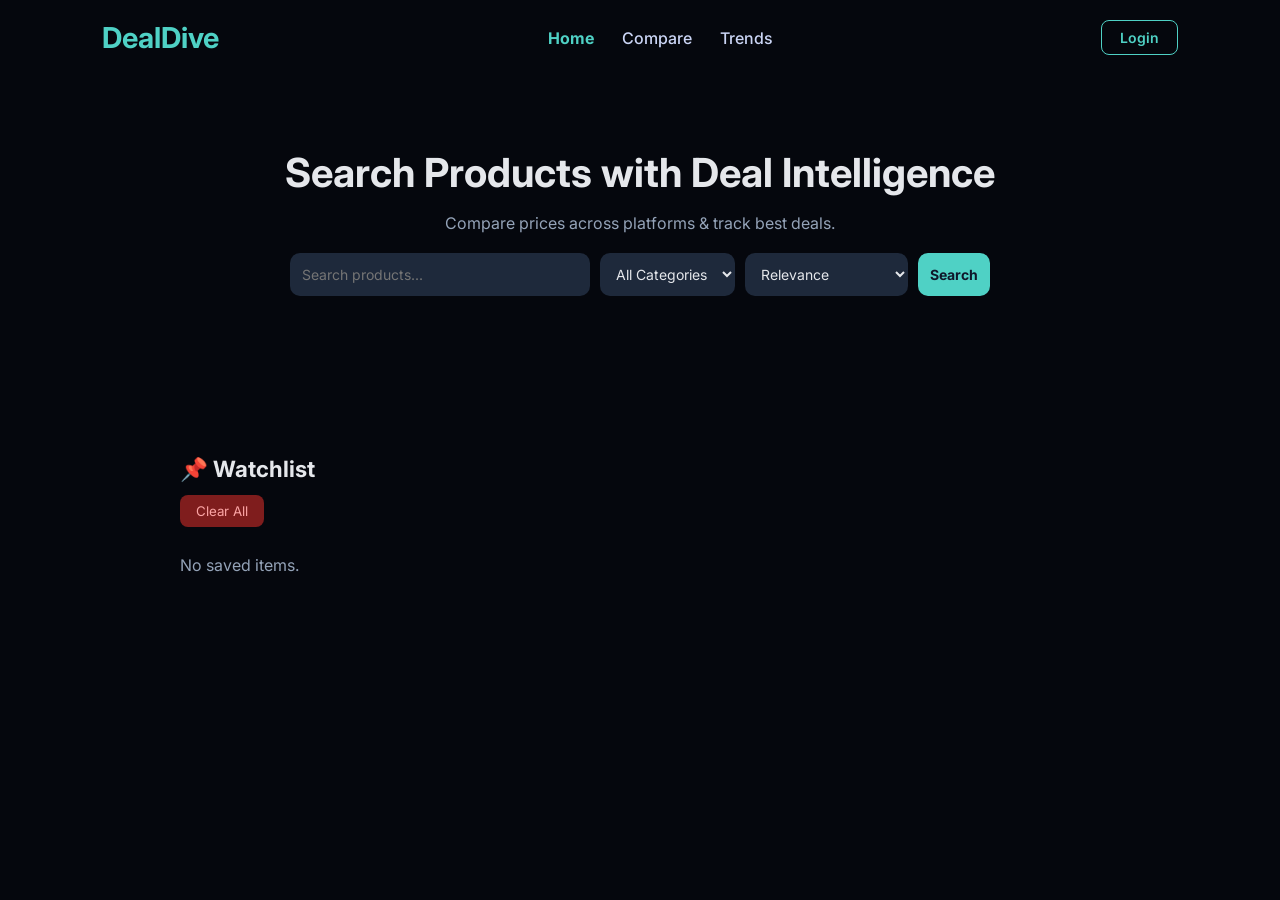
<file: index.html>
<!DOCTYPE html>
<html lang="en">

<head>
    <meta charset="UTF-8" />
    <meta name="viewport" content="width=device-width, initial-scale=1.0" />
    <title>DealDive – Smart Price Intelligence</title>
    <link href="https://fonts.googleapis.com/css2?family=Inter:wght@300;400;600;700&display=swap" rel="stylesheet">
    <link rel="stylesheet" href="./style.css">
</head>

<body>

<!-- ================= HEADER ================= -->
<header>
    <div class="logo">DealDive</div>
    <nav>
        <a href="./index.html" class="active">Home</a>
        <a href="./compare.html">Compare</a>
        <a href="./trends.html">Trends</a>
    </nav>
    <!-- FIX: auth-buttons div is referenced by updateAuthButton() in script.js -->
    <div class="auth-buttons">
        <button onclick="openLogin()">Login</button>
    </div>
</header>

<!-- ================= HERO ================= -->
<section class="hero">
    <h1>Search Products with Deal Intelligence</h1>
    <p>Compare prices across platforms &amp; track best deals.</p>

    <div class="search-box">
        <input id="searchInput"
               type="text"
               placeholder="Search products..."
               autocomplete="off"
               onkeyup="if(event.key==='Enter'){searchProduct()}">

        <select id="categorySelect" onchange="searchProduct()">
            <option value="all">All Categories</option>
            <option value="mobile">Mobiles</option>
            <option value="laptop">Laptops</option>
            <option value="headphones">Headphones</option>
            <option value="watch">Watches</option>
            <option value="shoes">Shoes</option>
            <option value="accessory">Accessories</option>
        </select>

        <select id="sortSelect" onchange="applySortAndFilter()">
            <option value="relevance">Relevance</option>
            <option value="low">Price: Low → High</option>
            <option value="high">Price: High → Low</option>
        </select>

        <button onclick="searchProduct()">Search</button>
    </div>

    <div id="statusMsg" style="margin-top:10px;color:#94a3b8;"></div>
    <div id="suggestions"></div>
    <div id="results"></div>
</section>

<!-- ================= WATCHLIST ================= -->
<section id="watchlistBox">
    <h2>📌 Watchlist</h2>
    <button onclick="watchlist=[]; localStorage.removeItem('watchlist'); displayWatchlist();"
            style="background:#7f1d1d;color:#fca5a5;border:none;padding:8px 16px;
                   border-radius:8px;margin-bottom:12px;">
        Clear All
    </button>
    <div id="watchlist"></div>
</section>

<!-- ================= LOGIN MODAL ================= -->
<div id="loginModal" class="modal">
    <div class="modal-box">
        <h2>Login</h2>
        <input id="username" placeholder="Username">
        <input id="password" type="password" placeholder="Password">
        <button onclick="loginUser()">Login</button>
        <p onclick="signupUser()" style="cursor:pointer;color:#4fd1c5;margin-top:10px;font-size:14px;">
            Don't have an account? Sign up
        </p>
        <span onclick="closeLogin()">✖</span>
    </div>
</div>

<script src="./script.js"></script>
</body>
</html>
</file>
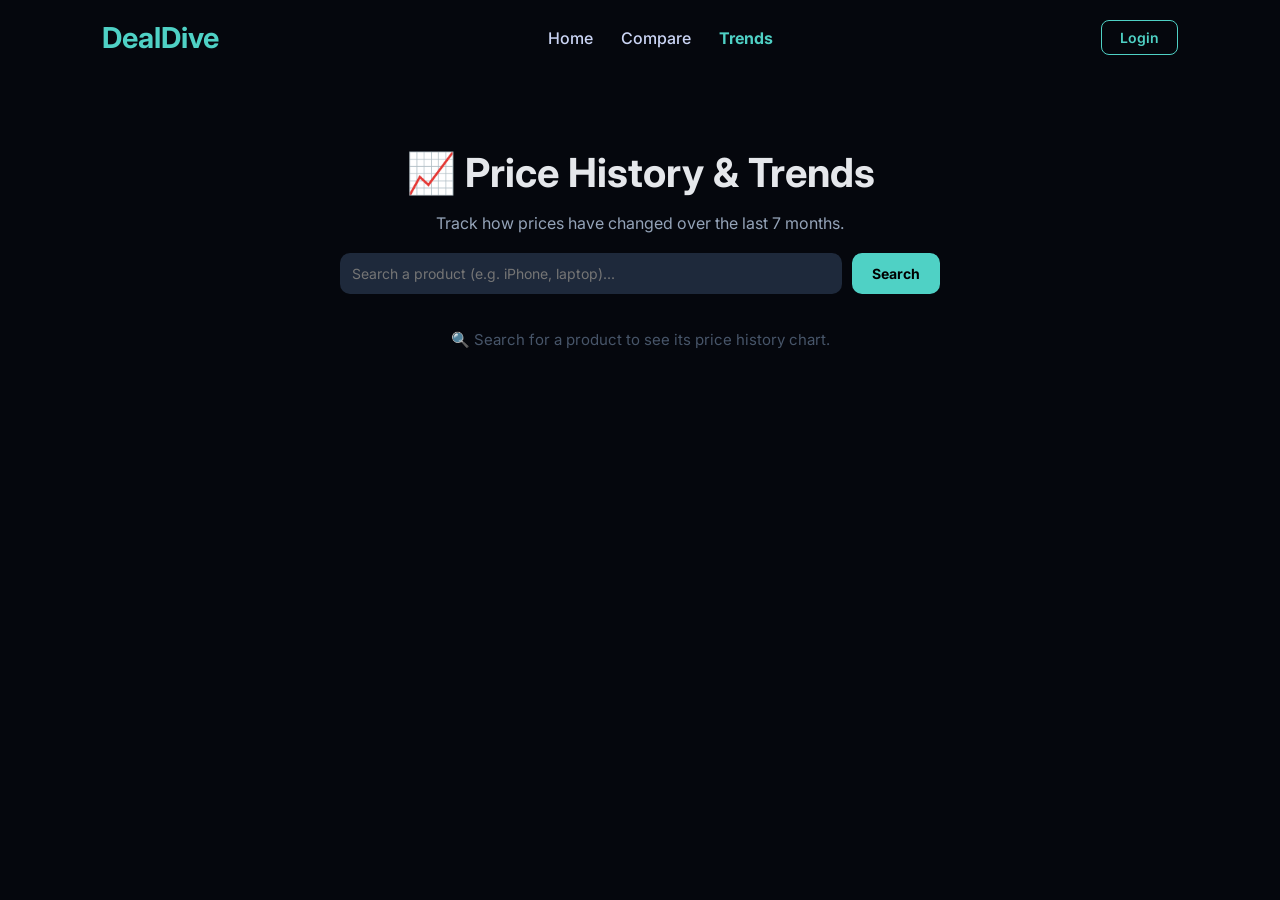
<file: trends.html>
<!DOCTYPE html>
<html lang="en">

<head>
    <meta charset="UTF-8" />
    <meta name="viewport" content="width=device-width, initial-scale=1.0" />
    <title>DealDive – Price Trends</title>

    <link href="https://fonts.googleapis.com/css2?family=Inter:wght@300;400;600;700&display=swap" rel="stylesheet">
    <link rel="stylesheet" href="./style.css">

    <style>
        /* ===== TRENDS PAGE STYLES ===== */
        .trends-search {
            display: flex;
            gap: 10px;
            justify-content: center;
            margin: 20px auto;
            max-width: 600px;
            flex-wrap: wrap;
        }

        .trends-search input {
            flex: 1;
            min-width: 200px;
            padding: 12px;
            border-radius: 10px;
            border: none;
            font-size: 14px;
            background: #1e293b;
            color: #e5e7eb;
        }

        .trends-search button {
            padding: 12px 20px;
            background: var(--accent);
            border: none;
            border-radius: 10px;
            font-weight: bold;
            font-size: 14px;
        }

        /* ===== PRODUCT CHIPS ===== */
        .product-list {
            display: flex;
            flex-wrap: wrap;
            gap: 10px;
            justify-content: center;
            max-width: 900px;
            margin: 16px auto;
        }

        .product-chip {
            background: #1e293b;
            color: #cbd5e1;
            padding: 8px 14px;
            border-radius: 20px;
            cursor: pointer;
            font-size: 13px;
            transition: 0.2s;
            border: 1px solid #334155;
        }

        .product-chip:hover,
        .product-chip.active {
            background: var(--accent);
            color: #0f172a;
            border-color: var(--accent);
            font-weight: 600;
        }

        /* ===== STATS ===== */
        .price-stats {
            display: flex;
            gap: 16px;
            justify-content: center;
            flex-wrap: wrap;
            margin: 24px auto;
            max-width: 800px;
        }

        .stat-card {
            background: #0f172a;
            border: 1px solid #1e293b;
            border-radius: 12px;
            padding: 16px 24px;
            min-width: 140px;
            text-align: center;
        }

        .stat-card h4 {
            margin: 0 0 8px 0;
            color: #64748b;
            font-size: 13px;
            font-weight: 500;
            text-transform: uppercase;
            letter-spacing: 0.05em;
        }

        .stat-card .value {
            font-size: 1.4rem;
            font-weight: 700;
        }

        .value.teal  { color: #4fd1c5; }
        .value.green { color: #22c55e; }
        .value.red   { color: #ef4444; }

        /* ===== CHART AREA ===== */
        #chartArea {
            max-width: 820px;
            margin: 24px auto;
        }

        /* BAR CHART */
        .bar-chart-wrapper {
            background: #0f172a;
            border-radius: 14px;
            padding: 20px;
            margin-bottom: 24px;
        }

        .bar-chart-title {
            font-size: 15px;
            font-weight: 600;
            color: #94a3b8;
            margin-bottom: 14px;
            text-align: left;
        }

        .bar-chart {
            display: flex;
            align-items: flex-end;
            gap: 10px;
            height: 180px;
            padding: 0 4px;
        }

        .bar-col {
            display: flex;
            flex-direction: column;
            align-items: center;
            flex: 1;
            height: 100%;
            justify-content: flex-end;
        }

        .bar-fill {
            width: 100%;
            border-radius: 6px 6px 0 0;
            transition: height 0.4s ease;
            min-height: 4px;
            position: relative;
        }

        .bar-fill:hover .bar-tooltip {
            display: block;
        }

        .bar-tooltip {
            display: none;
            position: absolute;
            top: -30px;
            left: 50%;
            transform: translateX(-50%);
            background: #334155;
            color: #e2e8f0;
            font-size: 11px;
            padding: 3px 7px;
            border-radius: 6px;
            white-space: nowrap;
            z-index: 10;
        }

        .bar-label {
            font-size: 10px;
            color: #64748b;
            margin-top: 6px;
            text-align: center;
            max-width: 100%;
            overflow: hidden;
            text-overflow: ellipsis;
            white-space: nowrap;
        }

        /* LINE CHART */
        .line-chart-wrapper {
            background: #0f172a;
            border-radius: 14px;
            padding: 20px;
        }

        .line-chart-title {
            font-size: 15px;
            font-weight: 600;
            color: #94a3b8;
            margin-bottom: 4px;
        }

        .line-chart-subtitle {
            font-size: 13px;
            color: #475569;
            margin-bottom: 12px;
        }

        #lineChart {
            width: 100%;
            height: auto;
            border-radius: 8px;
        }

        /* ===== NO RESULTS ===== */
        #noResults p {
            color: #475569;
            font-size: 15px;
        }

        /* ===== STORE BADGE ===== */
        .store-badge {
            display: inline-block;
            padding: 2px 8px;
            border-radius: 4px;
            font-size: 11px;
            font-weight: 600;
            margin-left: 6px;
        }
    </style>
</head>

<body>

<header>
    <div class="logo">DealDive</div>
    <nav>
        <a href="./index.html">Home</a>
        <a href="./compare.html">Compare</a>
        <a href="./trends.html" class="active">Trends</a>
    </nav>
    <div class="auth-buttons">
        <button onclick="location.href='./index.html'">Login</button>
    </div>
</header>

<section class="hero">
    <h1>📈 Price History &amp; Trends</h1>
    <p>Track how prices have changed over the last 7 months.</p>

    <div class="trends-search">
        <input id="trendSearchInput"
               type="text"
               placeholder="Search a product (e.g. iPhone, laptop)..."
               autocomplete="off"
               onkeyup="if(event.key==='Enter') searchTrends()" />
        <button onclick="searchTrends()">Search</button>
    </div>

    <!-- PRODUCT CHIPS -->
    <div id="productChips" class="product-list"></div>

    <!-- PLACEHOLDER -->
    <div id="noResults">
        <p>🔍 Search for a product to see its price history chart.</p>
    </div>

    <!-- STATS -->
    <div class="price-stats" id="priceStats" style="display:none;">
        <div class="stat-card">
            <h4>Current Price</h4>
            <div class="value teal" id="statCurrent">-</div>
        </div>
        <div class="stat-card">
            <h4>Lowest Ever</h4>
            <div class="value green" id="statLowest">-</div>
        </div>
        <div class="stat-card">
            <h4>Highest Ever</h4>
            <div class="value red" id="statHighest">-</div>
        </div>
        <div class="stat-card">
            <h4>Total Drop</h4>
            <div class="value green" id="statDrop">-</div>
        </div>
        <div class="stat-card">
            <h4>Store</h4>
            <div class="value teal" id="statStore">-</div>
        </div>
    </div>

    <!-- CHARTS -->
    <div id="chartArea" style="display:none;">

        <!-- BAR CHART -->
        <div class="bar-chart-wrapper">
            <div class="bar-chart-title" id="chartTitle">Monthly Price History</div>
            <div class="bar-chart" id="barChart"></div>
        </div>

        <!-- SVG LINE CHART -->
        <div class="line-chart-wrapper">
            <div class="line-chart-title">Price Trend Line</div>
            <div class="line-chart-subtitle" id="lineChartSub"></div>
            <svg id="lineChart" viewBox="0 0 700 260" preserveAspectRatio="xMidYMid meet"></svg>
        </div>

    </div>
</section>

<script>
/* ================= DATA ================= */
var ALL_PRODUCTS = [];
var trendMatches  = [];
var activeChip    = 0;

document.addEventListener("DOMContentLoaded", loadData);

async function loadData() {
    try {
        const [a, f, m] = await Promise.all([
            fetch('./amazon.json').then(r => r.json()),
            fetch('./flipkart.json').then(r => r.json()),
            fetch('./meesho.json').then(r => r.json())
        ]);
        ALL_PRODUCTS = [...a, ...f, ...m];
    } catch (e) {
        console.error("Data load failed:", e);
        document.getElementById("noResults").innerHTML =
            "<p style='color:#ef4444'>⚠️ Could not load product data. Make sure JSON files are in the same folder.</p>";
    }
}

/* ================= SEARCH ================= */
function searchTrends() {
    const input = document.getElementById("trendSearchInput");
    if (!input) return;

    const query = input.value.toLowerCase().trim();
    if (!query) return;

    if (!ALL_PRODUCTS.length) {
        alert("Data not loaded yet. Please wait a moment and try again.");
        return;
    }

    trendMatches = ALL_PRODUCTS.filter(p =>
        p.title.toLowerCase().includes(query) ||
        (p.category && p.category.toLowerCase().includes(query))
    );

    const chips    = document.getElementById("productChips");
    const noResults = document.getElementById("noResults");

    if (trendMatches.length === 0) {
        chips.innerHTML = "";
        document.getElementById("priceStats").style.display  = "none";
        document.getElementById("chartArea").style.display   = "none";
        noResults.innerHTML = "<p style='color:#ef4444'>No results found for \"" + query + "\". Try a different keyword.</p>";
        noResults.style.display = "block";
        return;
    }

    noResults.style.display = "none";
    activeChip = 0;

    chips.innerHTML = trendMatches.map((p, i) => {
        const storeColor = p.store === "Amazon" ? "#ff9900" : p.store === "Flipkart" ? "#2874f0" : "#f43397";
        return `
            <div class="product-chip ${i === 0 ? 'active' : ''}"
                 id="chip-${i}"
                 onclick="selectChip(${i})">
                ${p.title.length > 35 ? p.title.substring(0, 35) + "…" : p.title}
                <span class="store-badge" style="background:${storeColor}22;color:${storeColor};">${p.store}</span>
            </div>
        `;
    }).join("");

    showPriceHistory(0);
}

/* ================= CHIP SELECTION ================= */
function selectChip(index) {
    // Remove active from old chip
    const oldChip = document.getElementById("chip-" + activeChip);
    if (oldChip) oldChip.classList.remove("active");

    activeChip = index;

    const newChip = document.getElementById("chip-" + index);
    if (newChip) newChip.classList.add("active");

    showPriceHistory(index);
}

/* ================= SHOW STATS + CHARTS ================= */
function showPriceHistory(index) {
    const product = trendMatches[index];
    if (!product || !product.priceHistory || product.priceHistory.length === 0) return;

    const history = product.priceHistory;
    const prices  = history.map(p => p.price);
    const dates   = history.map(p => {
        const d = new Date(p.date);
        return d.toLocaleString('default', { month: 'short', year: '2-digit' });
    });

    const current  = prices[prices.length - 1];
    const lowest   = Math.min(...prices);
    const highest  = Math.max(...prices);
    const drop     = highest - current;
    const dropPct  = highest > 0 ? Math.round((drop / highest) * 100) : 0;

    // Update stats
    document.getElementById("statCurrent").textContent = "₹" + current.toLocaleString();
    document.getElementById("statLowest").textContent  = "₹" + lowest.toLocaleString();
    document.getElementById("statHighest").textContent = "₹" + highest.toLocaleString();
    document.getElementById("statDrop").textContent    = "₹" + drop.toLocaleString() + " (" + dropPct + "%)";
    document.getElementById("statStore").textContent   = product.store;

    document.getElementById("priceStats").style.display = "flex";
    document.getElementById("chartArea").style.display  = "block";

    // Chart title
    document.getElementById("chartTitle").textContent =
        (product.title.length > 50 ? product.title.substring(0, 50) + "…" : product.title) + " — Price History";

    document.getElementById("lineChartSub").textContent =
        product.store + " · " + dates[0] + " → " + dates[dates.length - 1];

    // Render charts
    renderBarChart(prices, dates, lowest, highest);
    renderLineChart(prices, dates);
}

/* ================= BAR CHART ================= */
function renderBarChart(prices, dates, lowest, highest) {
    const container = document.getElementById("barChart");
    if (!container) return;

    const range = highest - lowest || 1;

    // Store color gradient: teal → blue
    const barColors = [
        "#4fd1c5","#38bdf8","#818cf8","#a78bfa","#f472b6","#fb923c","#facc15"
    ];

    container.innerHTML = prices.map((price, i) => {
        const heightPct = 20 + Math.round(((price - lowest) / range) * 75); // 20%–95%
        const color = barColors[i % barColors.length];
        const isLowest  = price === lowest;
        const isHighest = price === highest;
        const tag = isLowest ? " 🟢" : isHighest ? " 🔴" : "";

        return `
            <div class="bar-col">
                <div class="bar-fill"
                     style="height:${heightPct}%;background:${color};position:relative;">
                    <div class="bar-tooltip">₹${price.toLocaleString()}${tag}</div>
                </div>
                <div class="bar-label">${dates[i]}</div>
            </div>
        `;
    }).join("");
}

/* ================= SVG LINE CHART ================= */
function renderLineChart(prices, dates) {
    const svg = document.getElementById("lineChart");
    if (!svg) return;

    const W = 700, H = 260;
    const padL = 70, padR = 20, padT = 20, padB = 40;
    const chartW = W - padL - padR;
    const chartH = H - padT - padB;

    const minP = Math.min(...prices);
    const maxP = Math.max(...prices);
    const range = maxP - minP || 1;
    const n = prices.length;

    // Compute points
    const pts = prices.map((p, i) => ({
        x: padL + (i / (n - 1)) * chartW,
        y: padT + (1 - (p - minP) / range) * chartH,
        price: p,
        date: dates[i]
    }));

    // Build smooth path (cubic bezier)
    let pathD = `M ${pts[0].x} ${pts[0].y}`;
    for (let i = 1; i < pts.length; i++) {
        const cx = (pts[i - 1].x + pts[i].x) / 2;
        pathD += ` C ${cx} ${pts[i - 1].y}, ${cx} ${pts[i].y}, ${pts[i].x} ${pts[i].y}`;
    }

    // Area fill path
    const areaD = pathD +
        ` L ${pts[pts.length - 1].x} ${padT + chartH}` +
        ` L ${pts[0].x} ${padT + chartH} Z`;

    // Y-axis grid lines + labels (5 ticks)
    let gridLines = "";
    let yLabels   = "";
    const ticks = 5;
    for (let t = 0; t <= ticks; t++) {
        const val  = minP + (range / ticks) * t;
        const yPos = padT + (1 - (t / ticks)) * chartH;
        gridLines += `<line x1="${padL}" y1="${yPos}" x2="${W - padR}" y2="${yPos}"
                            stroke="#1e293b" stroke-width="1"/>`;
        yLabels += `<text x="${padL - 8}" y="${yPos + 4}" fill="#475569" font-size="11"
                          text-anchor="end">₹${Math.round(val / 1000)}k</text>`;
    }

    // X-axis labels
    let xLabels = "";
    pts.forEach((p, i) => {
        // show every label if ≤ 7, else every other
        if (n <= 7 || i % 2 === 0) {
            xLabels += `<text x="${p.x}" y="${padT + chartH + 20}" fill="#475569"
                              font-size="11" text-anchor="middle">${p.date}</text>`;
        }
    });

    // Dots + tooltips
    let dots = "";
    pts.forEach(p => {
        const isMin = p.price === minP;
        const isMax = p.price === maxP;
        const dotColor = isMin ? "#22c55e" : isMax ? "#ef4444" : "#4fd1c5";
        dots += `
            <circle cx="${p.x}" cy="${p.y}" r="5" fill="${dotColor}" stroke="#0f172a" stroke-width="2">
                <title>₹${p.price.toLocaleString()} (${p.date})</title>
            </circle>
        `;
        // Price label on min/max
        if (isMin || isMax) {
            const labelY = isMax ? p.y - 12 : p.y + 18;
            dots += `<text x="${p.x}" y="${labelY}" fill="${dotColor}" font-size="11"
                           text-anchor="middle" font-weight="bold">₹${p.price.toLocaleString()}</text>`;
        }
    });

    svg.innerHTML = `
        <!-- Grid -->
        ${gridLines}
        ${yLabels}
        ${xLabels}

        <!-- Area fill -->
        <defs>
            <linearGradient id="areaGrad" x1="0" y1="0" x2="0" y2="1">
                <stop offset="0%"   stop-color="#4fd1c5" stop-opacity="0.25"/>
                <stop offset="100%" stop-color="#4fd1c5" stop-opacity="0"/>
            </linearGradient>
        </defs>
        <path d="${areaD}" fill="url(#areaGrad)"/>

        <!-- Line -->
        <path d="${pathD}" fill="none" stroke="#4fd1c5" stroke-width="2.5" stroke-linejoin="round"/>

        <!-- Dots -->
        ${dots}
    `;
}
</script>

</body>
</html>
</file>
<file: style.css>
* {
  box-sizing: border-box;
  font-family: 'Inter', sans-serif;
}

body {
  margin: 0;
  background: #05070d;
  color: #e5e7eb;
}

/* ===== VARIABLES ===== */
:root {
  --card: #0f172a;
  --accent: #4fd1c5;
  --good: #22c55e;
}

/* ===== HEADER ===== */
header {
  padding: 20px 8%;
  display: flex;
  justify-content: space-between;
  align-items: center;
}

.logo {
  color: var(--accent);
  font-size: 1.8rem;
  font-weight: bold;
}

/* NAV */
nav a {
  margin: 0 12px;
  color: #cbd5f5;
  text-decoration: none;
  font-weight: 500;
}

nav a:hover {
  color: var(--accent);
}

nav a.active {
  color: var(--accent);
  font-weight: bold;
}

/* ===== HERO ===== */
.hero {
  text-align: center;
  padding: 40px 20px;
}

.hero h1 {
  font-size: 2.5rem;
  margin-bottom: 10px;
}

.hero p {
  color: #94a3b8;
}

/* ===== SEARCH BOX ===== */
.search-box {
  display: flex;
  gap: 10px;
  margin: 20px auto;
  max-width: 700px;
  justify-content: center;
  flex-wrap: wrap;
}

.search-box input,
.search-box select,
.search-box button {
  padding: 12px;
  border-radius: 10px;
  border: none;
  font-size: 14px;
}

.search-box input {
  flex: 1;
  min-width: 200px;
  background: #1e293b;
  color: #e5e7eb;
}

.search-box select {
  background: #1e293b;
  color: #e5e7eb;
  cursor: pointer;
}

.search-box button {
  background: var(--accent);
  color: #0f172a;
  cursor: pointer;
  font-weight: bold;
}

/* ===== RESULTS GRID ===== */
#results {
  display: grid;
  grid-template-columns: repeat(auto-fit, minmax(250px, 1fr));
  gap: 20px;
  padding: 20px;
}

/* ===== PRODUCT CARD ===== */
.product-card {
  background: var(--card);
  padding: 15px;
  border-radius: 15px;
  transition: 0.3s;
  position: relative;
}

.product-card:hover {
  transform: translateY(-5px);
  box-shadow: 0 8px 30px rgba(79, 209, 197, 0.1);
}

.product-card img {
  width: 100%;
  height: 200px;
  object-fit: contain;
  background: white;
  border-radius: 10px;
  display: block;
}

.product-card img + h3 {
  margin-top: 10px;
}

.product-card h3 {
  font-size: 15px;
  margin: 10px 0;
  line-height: 1.4;
}

.product-card p {
  margin: 5px 0;
}

.product-card a {
  display: inline-block;
}

/* ===== BEST DEAL TAG ===== */
.best-deal {
  position: absolute;
  top: 10px;
  right: 10px;
  background: var(--good);
  color: #0f172a;
  padding: 4px 8px;
  border-radius: 6px;
  font-size: 11px;
  font-weight: 700;
}

/* ===== SUGGESTIONS ===== */
#suggestions {
  max-width: 600px;
  margin: auto;
}

#suggestions div {
  padding: 10px;
  cursor: pointer;
}

#suggestions div:hover {
  background: #1e293b;
}

/* ===== WATCHLIST ===== */
#watchlistBox {
  padding: 20px 40px;
  max-width: 1000px;
  margin: 0 auto;
}

#watchlistBox h2 {
  font-size: 1.4rem;
  margin-bottom: 12px;
}

.watch-item {
  background: #101a36;
  margin: 10px 0;
  padding: 14px 18px;
  border-radius: 12px;
  border: 1px solid #1e293b;
}

/* ===== BUTTONS ===== */
button {
  cursor: pointer;
  transition: 0.2s;
  font-family: 'Inter', sans-serif;
}

button:hover {
  transform: scale(1.03);
  opacity: 0.9;
}

/* ===== LOGIN MODAL ===== */
.modal {
  display: none;
  position: fixed;
  top: 0;
  left: 0;
  width: 100%;
  height: 100%;
  background: rgba(0, 0, 0, 0.7);
  justify-content: center;
  align-items: center;
  z-index: 999;
}

.modal-box {
  background: #0f172a;
  padding: 28px;
  border-radius: 14px;
  width: 320px;
  position: relative;
  border: 1px solid #1e293b;
}

.modal-box h2 {
  margin: 0 0 16px 0;
  color: var(--accent);
}

.modal-box input {
  width: 100%;
  margin: 8px 0;
  padding: 10px;
  border-radius: 8px;
  border: 1px solid #334155;
  background: #1e293b;
  color: #e5e7eb;
  font-size: 14px;
}

.modal-box button {
  width: 100%;
  padding: 12px;
  background: var(--accent);
  color: #0f172a;
  border: none;
  border-radius: 8px;
  font-weight: bold;
  font-size: 15px;
  margin-top: 8px;
}

.modal-box span {
  position: absolute;
  top: 12px;
  right: 16px;
  cursor: pointer;
  font-size: 18px;
  color: #64748b;
}

.modal-box span:hover {
  color: #e5e7eb;
}

/* ===== COMPARE PAGE ===== */
.compare-grid {
  display: flex;
  gap: 20px;
  flex-wrap: wrap;
  justify-content: center;
}

.store-col {
  flex: 1;
  min-width: 300px;
  max-width: 400px;
  padding: 10px;
}

.store-col h2 {
  margin-bottom: 14px;
}

/* ===== CANVAS ===== */
canvas {
  background: #0f172a;
  padding: 16px;
  border-radius: 12px;
  margin-top: 10px;
}

/* ===== STATUS TEXT ===== */
#statusMsg {
  font-size: 14px;
  min-height: 20px;
}

/* ===== AUTH BUTTONS ===== */
.auth-buttons button {
  background: transparent;
  border: 1px solid var(--accent);
  color: var(--accent);
  padding: 8px 18px;
  border-radius: 8px;
  font-weight: 600;
  font-size: 14px;
}

.auth-buttons button:hover {
  background: var(--accent);
  color: #0f172a;
}
</file>
